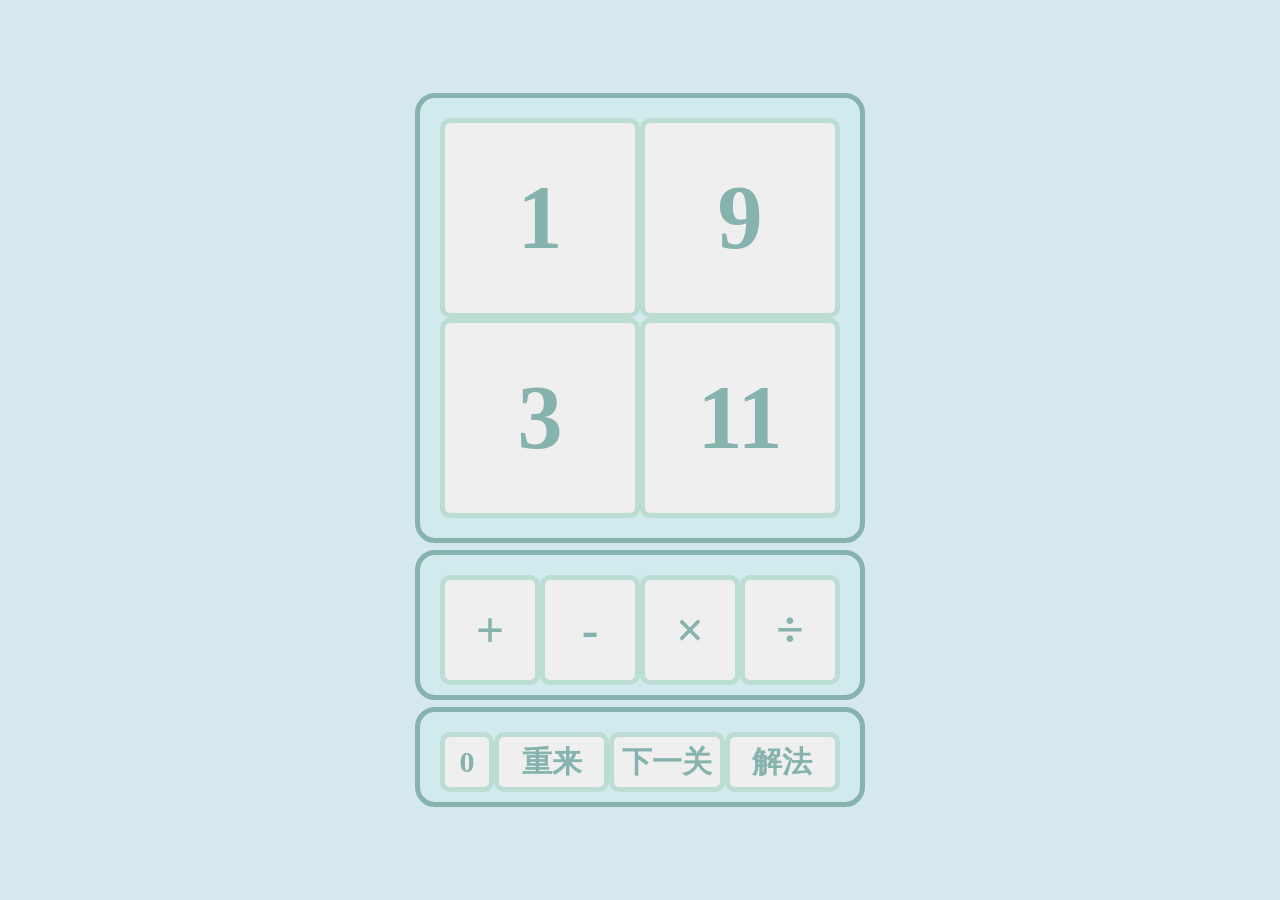
<file: index.html>
<!DOCTYPE html>
<html lang="zh">
<head>
    <meta charset="UTF-8">
    <title>24点</title>
    <link rel="icon" href="./logo.svg">
    <link rel="stylesheet" href="colors.css">
    <link rel="stylesheet" href="stylesheet.css">
</head>
<body>
<div class="bod">
    <div class="n1 num a-s" onclick="slt_elt('n1')">1</div>
    <div class="n2 num a-s" onclick="slt_elt('n2')">2</div>
    <div class="n3 num a-s" onclick="slt_elt('n3')">3</div>
    <div class="n4 num a-s" onclick="slt_elt('n4')">4</div>
    <p class="tip"></p>
</div>
<div class="maths">
    <div class="add ms a-s" onclick="ms_f('a')">+</div>
    <div class="out ms a-s" onclick="ms_f('b')">-</div>
    <div class="chg ms a-s" onclick="ms_f('c')">×</div>
    <div class="bie ms a-s" onclick="ms_f('d')">÷</div>
</div>
<div class="tools">
    <div class="pts tos a-s">0</div>
    <div class="ret tos b a-s" onclick="show()">重来</div>
    <div class="nxt tos b a-s" onclick="mak_nums()">下一关</div>
    <div class="jie tos b a-s" onclick="show_jie()">解法</div>
</div>
</body>
<script src="script.js"></script>
</html>
</file>
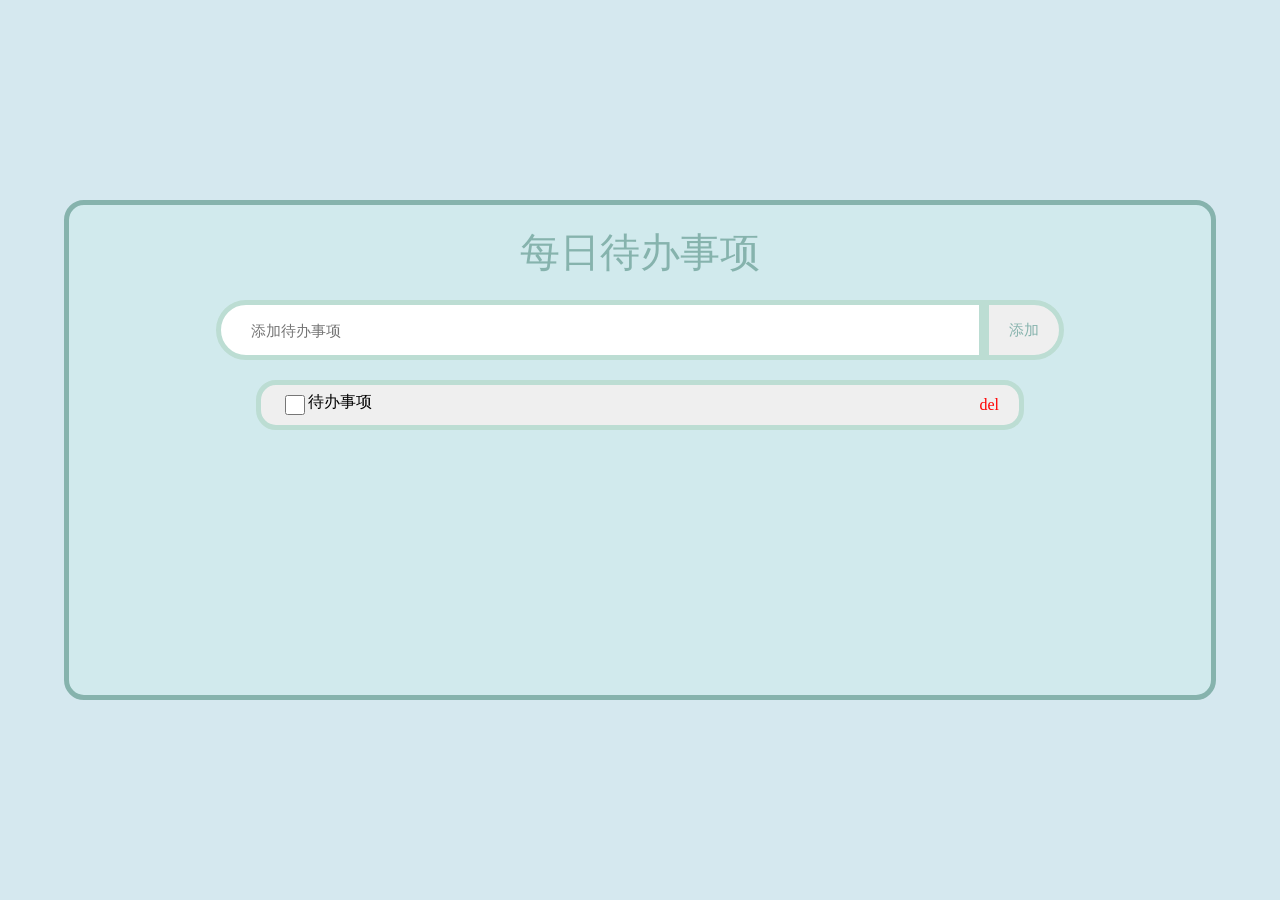
<file: todo-app/index.html>
<!DOCTYPE html>
<html lang="zh">
<head>
    <meta charset="UTF-8">
    <title>Document</title>
    <link rel="stylesheet" href="../colors.css">
</head>
<style>
    body {
        display: flex;
        align-items: center;
        justify-content: center;
        padding: 0;
        margin: 0;
        background: var(--body-bg);
        height: 100vh;
        width: 100vw;
    }
    .bod {
        display: flex;
        flex-direction: column;
        align-items: center;
        width: 90%;
        height: 500px;
        padding-top: 20px;
        background: var(--bod-bg);
        border: 5px solid var(--bod-bd);
        border-radius: 20px;
        text-align: center;
        box-sizing: border-box;
    }
    .title {
        font-size: 40px;
        font-weight: 500;
        color: var(--bod-bd);
    }
    .todo-list {
        margin-top: 20px;
    }
    .todo {
        background: var(--as-bg);
        display: flex;
        align-items: center;
        justify-content: space-between;
        height: 40px;
        width: 60vw;
        border-radius: 20px;
        border: 5px solid var(--as-bd);
        padding: 20px;
        box-sizing: border-box;
    }
    span {
        display: flex;
    }
    .did {
        height: 20px;
        width: 20px;
        accent-color: var(--as-bd);
    }
    .del {
        color: red;
    }
    .add-name {
        border: 5px solid var(--as-bd);
        height: 60px;
        width: 60vw;
        border-radius: 30px 0 0 30px;
        padding-left: 30px;
        box-sizing: border-box;
        outline: none;
        font-size: 15px;
    }
    .add-todo {
        background: var(--as-bg);
        border: 5px solid var(--as-bd);
        border-radius: 0 30px 30px 0;
        box-sizing: border-box;
        height: 60px;
        width: 80px;
        line-height: 50px;
        text-align: center;
        color: var(--bod-bd);
        font-size: 15px;
    }
    .type {
        margin-top: 20px;
    }
</style>
<body>
    <div class="bod">
        <div class="title">每日待办事项</div>
        <span class="type">
            <input type="text" class="add-name" placeholder="添加待办事项">
            <div class="add-todo">添加</div>
        </span>
        <div class="todo-list">
            <div class="todo">
                <span>
                    <input type="checkbox" class="did">
                    <div class="todo-name">待办事项</div>
                </span>
                <div class="del">del</div>
            </div>
        </div>
    </div>
</body>
<script>
</script>
</html>
</file>
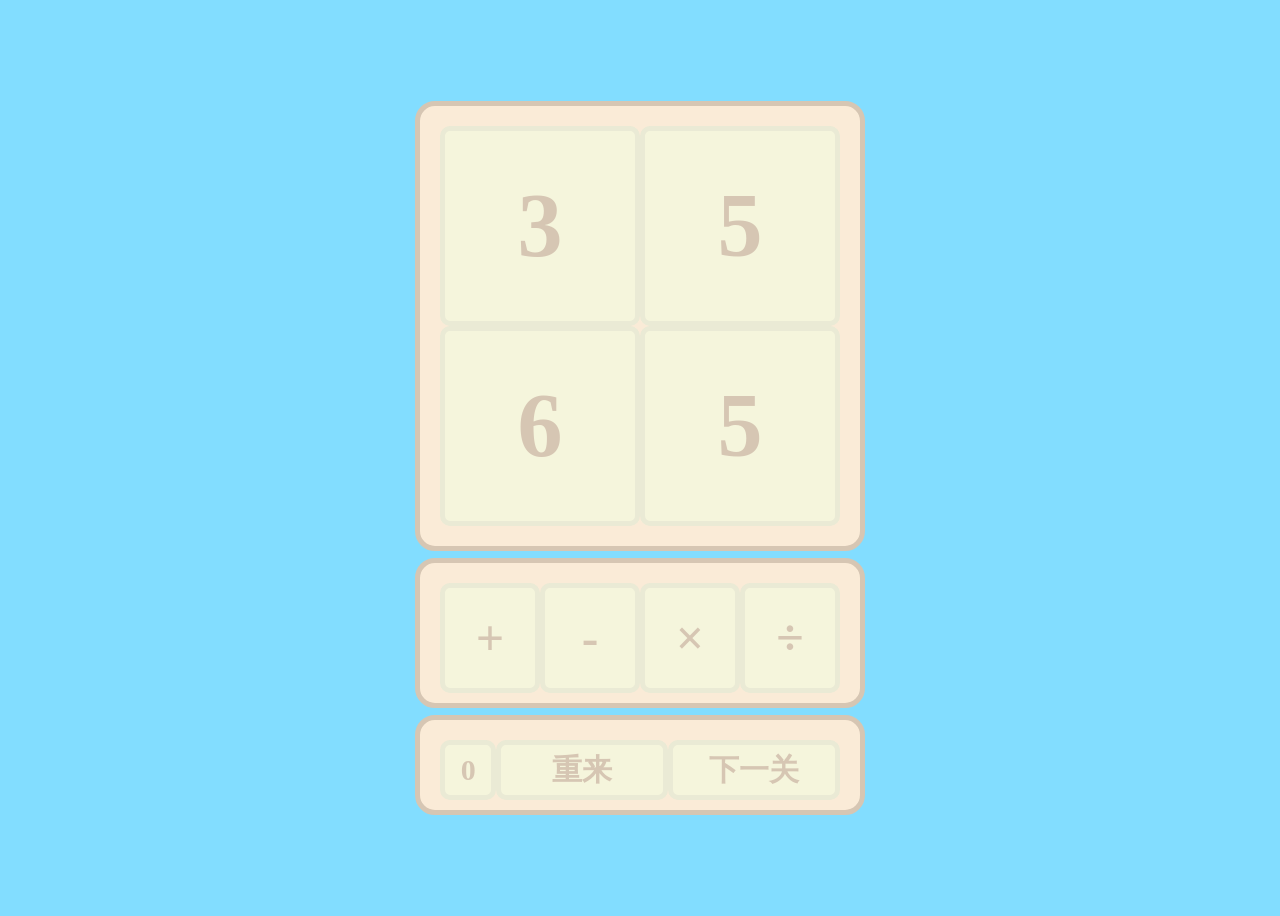
<file: 24_point.html>
<!DOCTYPE html>
<html lang="zh">
<head>
    <meta charset="UTF-8">
    <title>24点</title>
</head>
<style>
    body {
        background: #82ddff;
        display: flex;
        align-items: center;
        justify-content: center;
        flex-direction: column;
        user-select: none;
        height: 100vh;
    }
    .num {
        background: beige;
        width: 190px;
        height: 190px;
        border-radius: 10px;
        border: 5px solid #eaead5;
        text-align: center;
        line-height: 190px;
        font-size: 90px;
        font-weight: 600;
        color: #d6c6b3;
        transition: all 0.2s ease;
    }
    .num:hover {
        background: #fdfdbe;
    }
    .bod {
        width: 400px;
        height: 400px;
        border-radius: 20px;
        padding: 20px;
        background: antiquewhite;
        border: 5px solid #d6c6b3;
        display: flex;
        margin-bottom: 7px;
    }
    .maths {
        width: 400px;
        height: 100px;
        border-radius: 20px;
        padding: 20px;
        background: antiquewhite;
        border: 5px solid #d6c6b3;
        display: flex;
    }
    .ms {
        background: beige;
        width: 100px;
        height: 100px;
        border-radius: 10px;
        border: 5px solid #eaead5;
        text-align: center;
        line-height: 100px;
        font-size: 50px;
        font-weight: 600;
        color: #d6c6b3;
        transition: all 0.2s cubic-bezier(0, 0.66, 0, 1.64);
    }
    .ms:hover {
        width: 120px;
    }
    .ms:active {
        width: 80px;
    }
    .tools {
        width: 400px;
        height: 50px;
        border-radius: 20px;
        padding: 20px;
        background: antiquewhite;
        border: 5px solid #d6c6b3;
        display: flex;
        margin-top: 7px;
    }
    .tos {
        background: beige;
        height: 50px;
        border-radius: 10px;
        border: 5px solid #eaead5;
        text-align: center;
        line-height: 50px;
        font-size: 30px;
        font-weight: 600;
        color: #d6c6b3;
        transition: all 0.2s cubic-bezier(0, 0.66, 0, 1.64);
    }
    .b:hover {
        width: 220px;
    }
    .b:active {
        width: 180px;
    }
    .pts {
        width: 50px;
    }
    .b {
        width: 175px;
    }
</style>
<body>
<div class="bod">
    <div>
        <div class="n1 num" onclick="slt_elt('n1')">1</div>
        <div class="n2 num" onclick="slt_elt('n2')">2</div>
    </div>
    <div>
        <div class="n3 num" onclick="slt_elt('n3')">3</div>
        <div class="n4 num" onclick="slt_elt('n4')">4</div>
    </div>
</div>
<div class="maths">
    <div class="add ms" onclick="ms='a'">+</div>
    <div class="out ms" onclick="ms='b'">-</div>
    <div class="chg ms" onclick="ms='c'">×</div>
    <div class="bie ms" onclick="ms='d'">÷</div>
</div>
<div class="tools">
    <div class="pts tos">0</div>
    <div class="ret tos b" onclick="show()">重来</div>
    <div class="nxt tos b" onclick="mak_nums()">下一关</div>
</div>
</body>
<script>
    const n1 = document.querySelector(".n1")
    const n2 = document.querySelector(".n2")
    const n3 = document.querySelector(".n3")
    const n4 = document.querySelector(".n4")
    const pts = document.querySelector(".pts")
    let point = 0
    let slt_a = ""
    let slt_b = ""
    let ms = ""
    let list = []
    let can_nxt = false
    mak_nums()
    function randoms(a,b){return Math.floor(Math.random()*(b-a)+a)}
    function show(){
        n1.style.background = ""
        n2.style.background = ""
        n3.style.background = ""
        n4.style.background = ""
        n1.style.opacity = "1"
        n2.style.opacity = "1"
        n3.style.opacity = "1"
        n4.style.opacity = "1"
        n1.textContent = list[0]
        n2.textContent = list[1]
        n3.textContent = list[2]
        n4.textContent = list[3]
        slt_a = ""
        slt_b = ""
        ms = ""
        if (can_nxt){
            point = point - 1
            pts.textContent = String(point)
        }
        can_nxt = false
    }
    function mak_nums(){
        let num_ok = false
        list = []
        can_nxt = false
        let ts = 0
        while (!num_ok && ts <= 1000){
            ts++
            let a = one_t(24)
            list.push(a[0])
            list.push(a[1])
            for (let i=1;i<=2;i++) {
                let v = randoms(0, list.length - 1)
                a = one_t(list[v])
                list.splice(v, 1)
                list.push(a[0])
                list.push(a[1])
            }
            let o = true
            for (let i=0;i<4;i++){
                if (list[i]>10 || list[i]<1){
                    o = false
                }
            }
            num_ok = o
        } for (let i=0;i<4;i++){
            if (list[i]>10 || list[i]<1){
                list[i] = randoms(1, 10)
            }
        }
        console.log(list)
        show()
    }
    function one_t(a){
        let v = randoms(1, 4)
        let b = randoms(1, 5)
        let c = 0

        if (v === 1){
            c = a + b
        } else if (v === 2){
            c = a - b
            if (c < 0){
                c = 0 - c
                b = a - c
            }
        } else if (v === 3){
            c = a * b
        } else {
            let inb = []
            for (let i = 1; i <= Math.floor(a / 2)+1; i++){
                let d = a / i
                if (Number.isInteger(d)){
                    inb.push(d, i)
                }
            }
            if (inb.length===0){
                return one_t(a)
            }
            b = inb[randoms(0, inb.length-1)]
            c = a / b
        }
        return [b, c]
    }
    function turn(a){
        if (a === 'n1'){
            return n1
        } else if (a === 'n2'){
            return n2
        } else if (a === 'n3'){
            return n3
        } else if (a === 'n4'){
            return n4
        }
    }
    function slt_elt(a){
        if (turn(a).style.opacity==="0"){return}
        if (slt_a===""){
            slt_a = turn(a)
            slt_b = ""
            slt_a.style.background = "#95958b"
        } else if (slt_a!==turn(a)){
            slt_b = turn(a)
            let b = Number(slt_a.textContent)
            let c = Number(slt_b.textContent)
            let d = 0
            if (ms===""){
                slt_a.style.background = ""
                slt_a = ""
                return;
            } else if (ms==='a'){
                d = b + c
            } else if (ms==='b'){
                d = b - c
            } else if (ms==='c'){
                d = b * c
            } else if (ms==='d'){
                d = b / c
            }
            slt_b.textContent = String(d)
            slt_a.textContent = 0
            slt_a.style.opacity = "0"
            let e = 0
            let list = [Number(n1.textContent),
            Number(n2.textContent),
            Number(n3.textContent),
            Number(n4.textContent)]
            for (let i=0;i<=3;i++){
                if (e !== 1){
                    if (list[i]===24 && e!==24){
                        e = 24
                    } else if (e !== 0 && e!==24){
                        e = 1
                    }
                }
            }
            if (e === 24){
                slt_b.style.background = "green"
                point = point + 1
                pts.textContent = String(point)
                can_nxt = true
            }
            slt_b = ""
            slt_a = ""
            ms = ""
        }
    }
</script>
</html>
</file>
<file: colors.css>
:root {
    --body-bg: #d5e8ef;
    --n-hoverbg: #58d8f3;
    --bod-bg: #d1eaed;
    --bod-bd: #86b3ad;
    --tip-bg: #e2ffeb;
    --tip-txtclr: darkgreen;
    --as-bg: #efefef;
    --as-bd: #bcddd3;
    --as-txtclr: #86b3ad;
}
</file>
<file: stylesheet.css>
body {
    background: var(--body-bg);
    display: flex;
    align-items: center;
    justify-content: center;
    flex-direction: column;
    user-select: none;
    height: 100vh;
    width: 100vw;
    margin: 0;
    padding: 0;
}
.num {
    width: 190px;
    height: 190px;
    line-height: 190px;
    font-size: 90px;
    transition: background 0.1s,
    opacity 0.1s,
    top 3s,
    left 3s,
    transform 0.1s cubic-bezier(0, 0.66, 0, 1.64);
}
.num:hover {
    background: var(--n-hoverbg);
    transform: scale(1.1);
}
.num:active {
    transform: scale(0.9);
}
.bod {
    position: relative;
    width: 400px;
    height: 400px;
    border-radius: 20px;
    padding: 20px;
    background: var(--bod-bg);
    border: 5px solid var(--bod-bd);
    display: flex;
    justify-content: center;
    margin-bottom: 7px;
    flex-wrap: wrap;
}
.maths {
    width: 400px;
    height: 100px;
    border-radius: 20px;
    padding: 20px;
    background: var(--bod-bg);
    border: 5px solid var(--bod-bd);
    display: flex;
}
.ms {
    width: 100px;
    height: 100px;
    line-height: 100px;
    font-size: 50px;
    transition: all 0.2s cubic-bezier(0, 0.66, 0, 1.64);
}
.ms:hover {
    transform: scale(1.2);
}
.ms:active {
    transform: scale(0.8);
}
.tools {
    width: 400px;
    height: 50px;
    border-radius: 20px;
    padding: 20px;
    background: var(--bod-bg);
    border: 5px solid var(--bod-bd);
    display: flex;
    margin-top: 7px;
}
.tos {
    height: 50px;
    line-height: 50px;
    font-size: 30px;
    transition: all 0.2s cubic-bezier(0, 0.66, 0, 1.64);
}
.b {
    width: 117px;
    transition: transform 0.2s cubic-bezier(0, 0.66, 0, 1.64);
}
.b:hover {
    transform: scale(1.2);
}
.b:active {
    transform: scale(0.8);
}
.pts {
    width: 49px;
}
.tip {
    display: none;
    width: 100%;
    height: auto;
    background: var(--tip-bg);
    position: absolute;
    opacity: 0;
    bottom: 0;
    font-size: 40px;
    color: var(--tip-txtclr);
    transition: all 0.2s;
    text-align: center;
}
.a-s {
    background: var(--as-bg);
    border-radius: 10px;
    border: 5px solid var(--as-bd);
    font-weight: 600;
    color: var(--as-txtclr);
    text-align: center;
}
.logo {
    background-image: url("./logo.svg");
    height: 15px;
    width: 15px;
    border-radius: 2px;
    background-size: cover;
}
.inf {
    position: absolute;
    top: 0;
    left: 16px;
    font-size: 15px;
    margin: 0;
}
</file>
